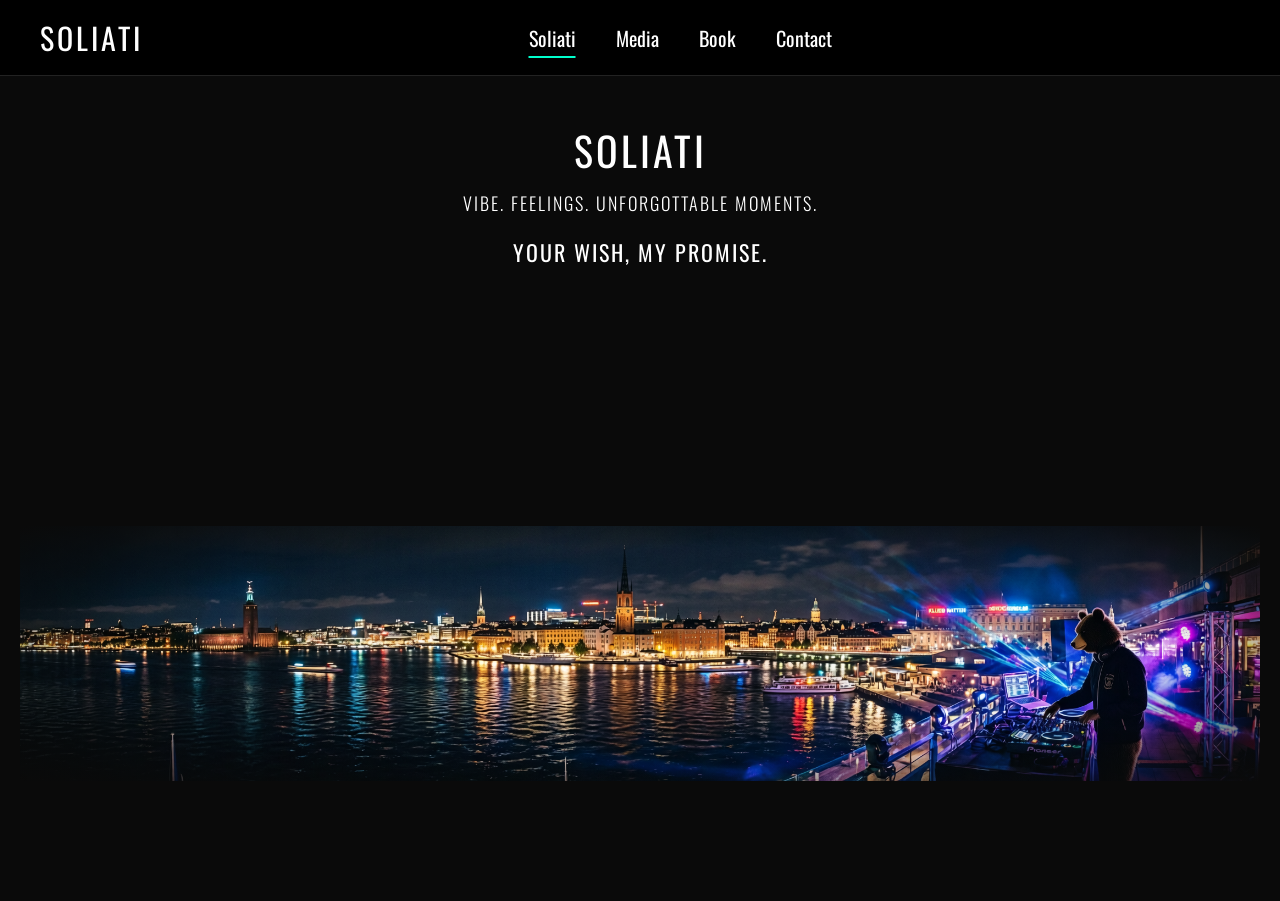
<file: index.html>
<!DOCTYPE html>
<html lang="sv">
<head>

  <!-- FAVICONS (works locally + online) -->
  <link rel="icon" type="image/png" href="favicon.png">        <!-- local -->
  <link rel="icon" type="image/png" href="/favicon.png">       <!-- live site -->
  <link rel="shortcut icon" href="/favicon.png">
  <link rel="apple-touch-icon" href="/favicon.png">

  <meta charset="UTF-8">
  <meta name="viewport" content="width=device-width, initial-scale=1.0">
  <title>Soliati</title>

  <link href="https://fonts.googleapis.com/css2?family=Oswald:wght@200;400;600&display=swap" rel="stylesheet">
  <link rel="stylesheet" href="style.css">

</head>
<body>

<header>
  <a href="index.html" class="logo">SOLIATI</a>
  <nav>
    <a href="index.html" class="active">Soliati</a>
    <a href="media.html">Media</a>
    <a href="boka.html">Book</a>
    <a href="kontakt.html">Contact</a>
  </nav>
</header>

<section>
  <h1 class="hero-title">SOLIATI</h1>
  <p class="hero-subtitle">VIBE. FEELINGS. UNFORGOTTABLE MOMENTS.</p>
  <h2 class="hero-tagline">YOUR WISH, MY PROMISE.</h2>
</section>

<section>
  <div class="soliatistockholmbear">
    <img src="soliatistockholm.png">
  </div>
</section>

</body>
</html>
</file>
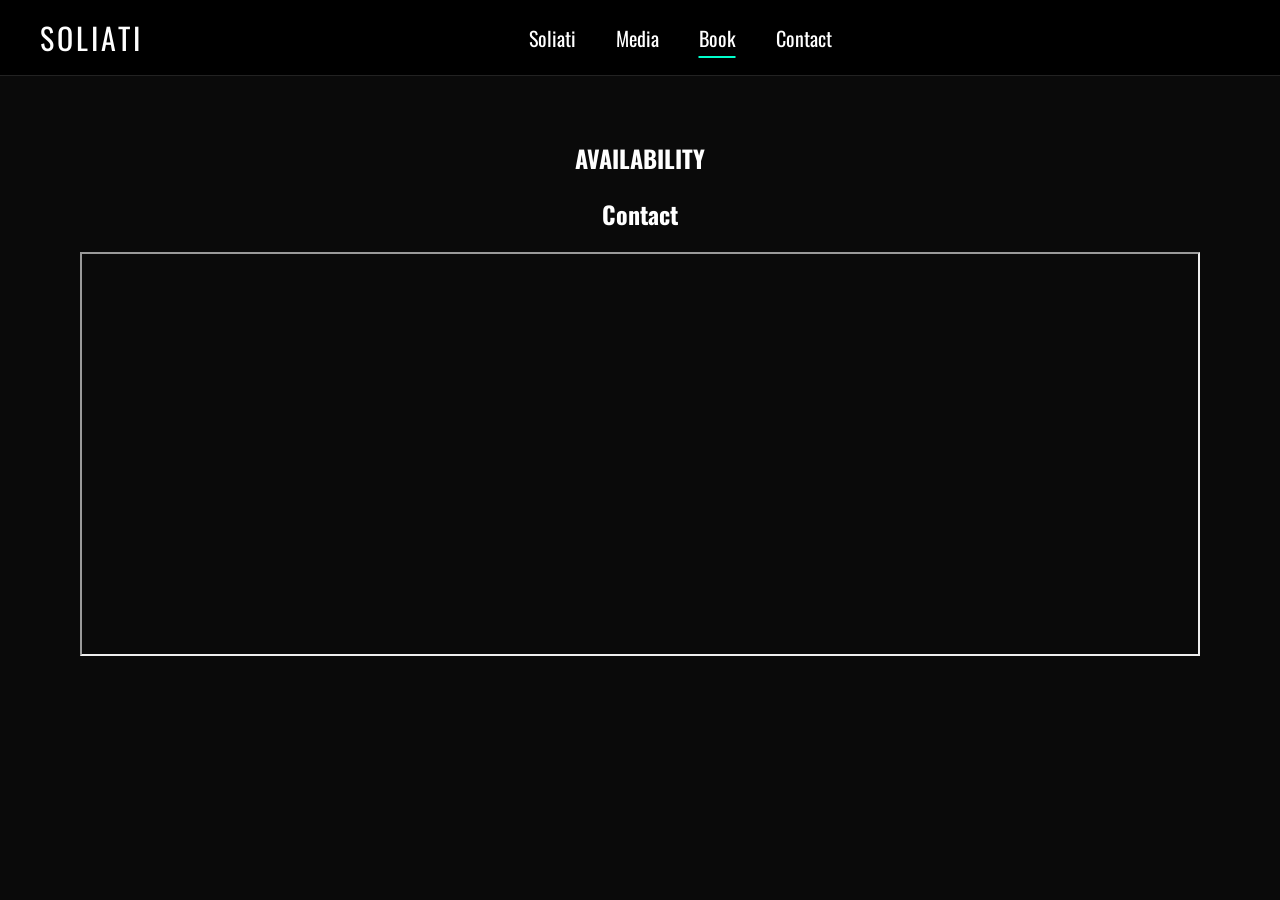
<file: boka.html>
<!DOCTYPE html>
<html lang="sv">
<head>
  <link rel="icon" type="image/png" href="favicon.png">
  <meta charset="UTF-8">
  <meta name="viewport" content="width=device-width, initial-scale=1.0">
  <title>Boka</title>
  <link href="https://fonts.googleapis.com/css2?family=Oswald:wght@200;400;600&display=swap" rel="stylesheet">
  <link rel="stylesheet" href="style.css">
</head>
<body>

<header>
  <a href="index.html" class="logo">SOLIATI</a>
  <nav>
   <a href="index.html">Soliati</a>
  <a href="media.html">Media</a>
  <a href="boka.html" class="active">Book</a>
  <a href="kontakt.html">Contact</a>

  </nav>
</header>

<section>
  <h1>AVAILABILITY</h1>
 <h2><a href="kontakt.html" class="underline-link">Contact</a></h2>
  
  <iframe src="https://calendar.google.com/calendar/embed?src=ZGpzb2xpYXRpQGdtYWlsLmNvbQ"
          width="90%" height="400">
  </iframe>
  
</section>

</body>
</html>
</file>
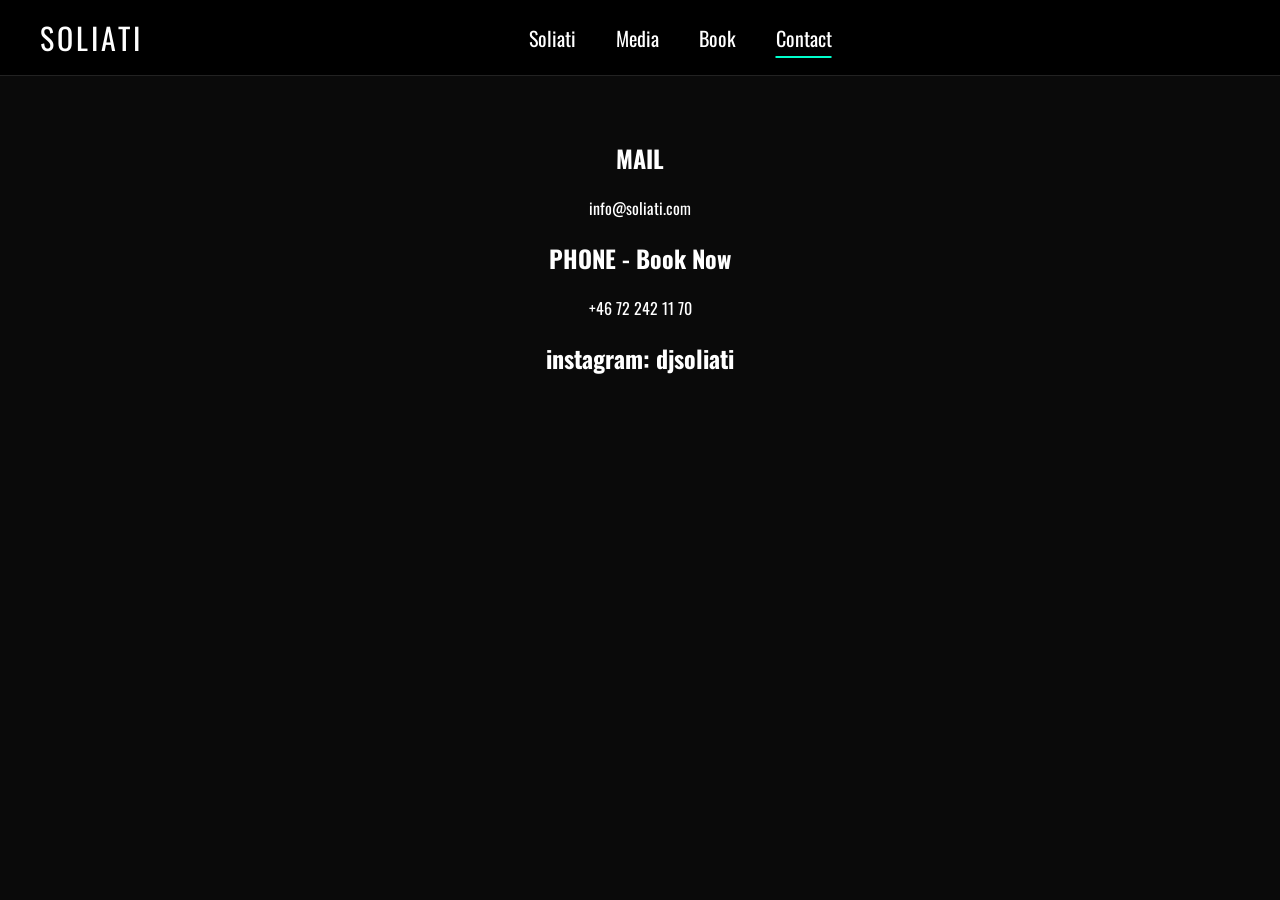
<file: kontakt.html>
<!DOCTYPE html>
<html lang="sv">
<head>
  <link rel="icon" type="image/png" href="favicon.png">
  <meta charset="UTF-8">
  <meta name="viewport" content="width=device-width, initial-scale=1.0">
  <title>Kontakt</title>
  <link href="https://fonts.googleapis.com/css2?family=Oswald:wght@200;400;600&display=swap" rel="stylesheet">
  <link rel="stylesheet" href="style.css">
</head>
<body>

<header>
  <a href="index.html" class="logo">SOLIATI</a>
  <nav>
  <a href="index.html">Soliati</a>
  <a href="media.html">Media</a>
  <a href="boka.html">Book</a>
  <a href="kontakt.html" class="active">Contact</a>

  </nav>
</header>

<section>
  <h2>MAIL</h2>
<a href="mailto:info@soliati.com" class="underline-link">info@soliati.com</a>

  <h2>PHONE - Book Now</h2>
+46 72 242 11 70

<h2>instagram: djsoliati</h2>

</section>

</body>
</html>
</file>
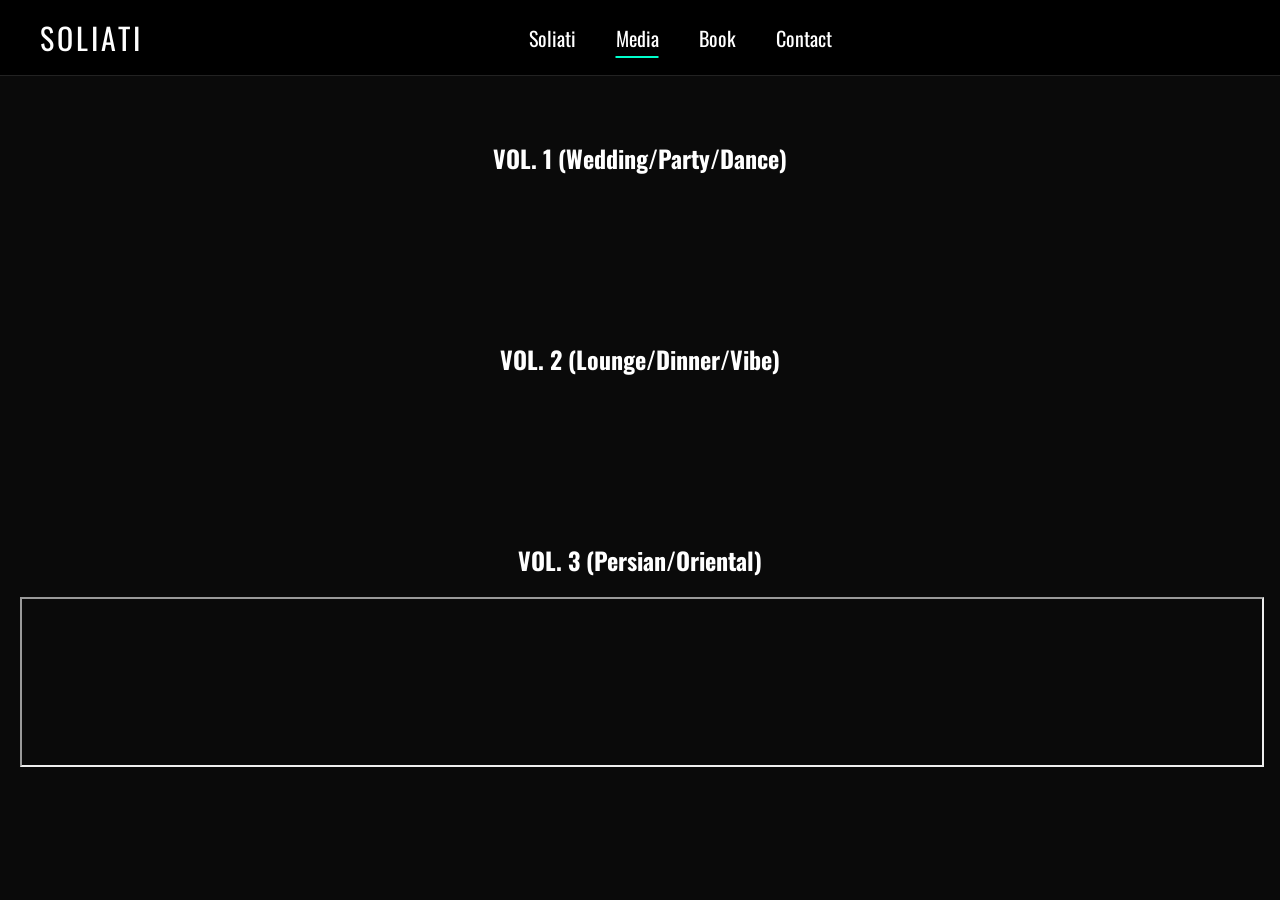
<file: media.html>
<!DOCTYPE html>
<html lang="sv">
<head>
  <link rel="icon" type="image/png" href="favicon.png">
  <meta charset="UTF-8">
  <meta name="viewport" content="width=device-width, initial-scale=1.0">
  <title>Media</title>
  <link href="https://fonts.googleapis.com/css2?family=Oswald:wght@200;400;600&display=swap" rel="stylesheet">
  <link rel="stylesheet" href="style.css">
</head>
<body>

<header>
  <a href="index.html" class="logo">SOLIATI</a>
  <nav>
  <a href="index.html">Soliati</a>
  <a href="media.html" class="active">Media</a>
  <a href="boka.html">Book</a>
  <a href="kontakt.html">Contact</a>

  </nav>
</header>

<section>
  <h2>VOL. 1 (Wedding/Party/Dance)</h2>
  <iframe width="100%" height="120" 
src="https://player-widget.mixcloud.com/widget/iframe/?hide_cover=1&feed=%2FSOLIATI%2Fsoliati-vol-10%2F" frameborder="0" allow="encrypted-media; fullscreen; autoplay; idle-detection; speaker-selection; web-share;">  
  </iframe>
   
<h2>VOL. 2 (Lounge/Dinner/Vibe)</h2>
<iframe width="100%" height="120"
src="https://player-widget.mixcloud.com/widget/iframe/?hide_cover=1&feed=%2FSOLIATI%2Fsoliati-vol-21%2F" frameborder="0" allow="encrypted-media; fullscreen; autoplay; idle-detection; speaker-selection; web-share;">
</iframe>

<h2>VOL. 3 (Persian/Oriental)</h2>
  <iframe width="100%" height="166"
    src="https://w.soundcloud.com/player/?url=https://api.soundcloud.com/tracks/13158665">
  </iframe>

  <div class="media-gallery">
  </div>
</section>

</body>
</html>
</file>
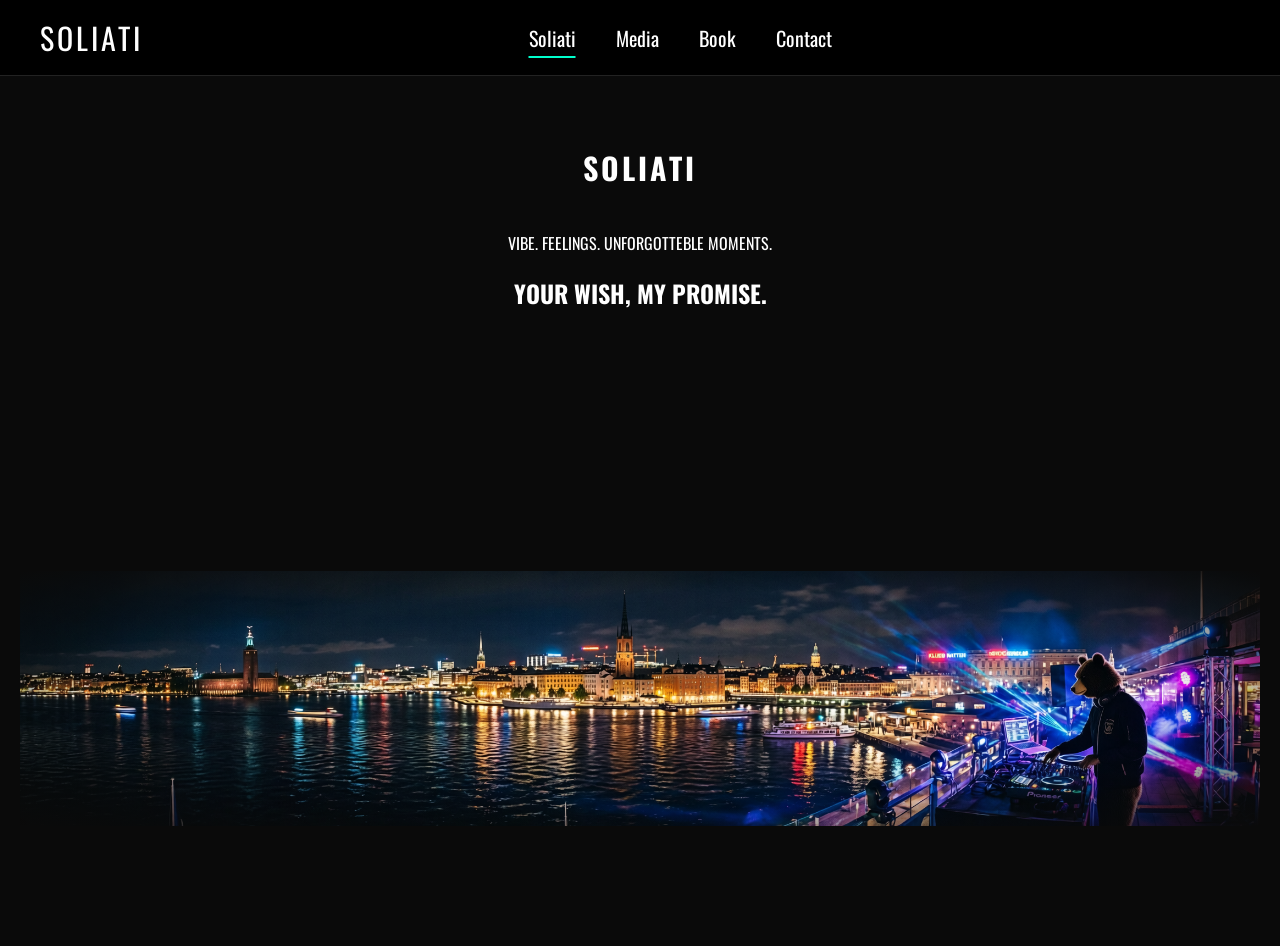
<file: soliati.html>
<!DOCTYPE html>
<html lang="sv">
<head>
  <meta charset="UTF-8">
  <meta name="viewport" content="width=device-width, initial-scale=1.0">
  <title>Soliati</title>
  <link href="https://fonts.googleapis.com/css2?family=Oswald:wght@200;400;600&display=swap" rel="stylesheet">
  <link rel="stylesheet" href="style.css">
</head>
<body>

<header>
  <a href="soliati.html" class="logo">SOLIATI</a>
  <nav>
  <a href="soliati.html" class="active">Soliati</a>
  <a href="media.html">Media</a>
  <a href="boka.html">Book</a>
  <a href="kontakt.html">Contact</a>
    
  </nav>
</header>

<section>
<h1 class="logo">SOLIATI</h1>
  <p>VIBE. FEELINGS. UNFORGOTTEBLE MOMENTS.</p>
  <h2> YOUR WISH, MY PROMISE. </h2>
</section>

<section>

  <div class="soliatistockholmbear">
    <img src="soliatistockholm.png">
  </div>
</section>





</body>
</html>
</file>
<file: style.css>
/* GLOBAL */
body {
  margin: 0;
  font-family: 'Oswald', sans-serif;
  background: #0a0a0a;
  color: white;
}

a {
  color: white;
  text-decoration: none;
}

a:visited {
  color: white;
}

a:hover {
  color: #00ffcc; /* optional neon hover */
}


/* HEADER */
header {
  position: fixed;
  top: 0;
  width: 100%;
  background: black;
  padding: 15px 40px;
  display: flex;
  align-items: center;
  border-bottom: 1px solid #222;
  z-index: 1000;
}

/* LOGO */
.logo {
  font-size: 30px;
  letter-spacing: 3px;
  color: white;
  text-decoration: none;
  display: inline-block;
}

.logo:visited {
  color: white;
}

/* NAVIGATION — DESKTOP */
nav {
  position: absolute;
  left: 50%;
  transform: translateX(-50%);
  display: flex;
  gap: 40px;
}

nav a {
  color: white;
  text-decoration: none;
  position: relative;
  font-size: 20px;
}

/* Underline animation */
nav a::after {
  content: "";
  position: absolute;
  left: 0;
  bottom: -5px;
  width: 0%;
  height: 2px;
  background: #00ffcc;
  transition: 0.3s;
}

nav a:hover::after,
nav a.active::after {
  width: 100%;
}

/* MAIN SECTIONS */
section {
  padding: 120px 20px;
  text-align: center;
}

/* HERO TEXT */
.hero-title {
  font-size: 40px;
  letter-spacing: 3px;
  font-weight: 400;
  margin: 0;
  color: white;
}

.hero-subtitle {
  font-size: 18px;
  letter-spacing: 2px;
  font-weight: 300;
  margin: 10px 0 0 0;
  color: white;
}

.hero-tagline {
  font-size: 22px;
  letter-spacing: 2px;
  font-weight: 400;
  margin-top: 20px;
  color: white;
}

/* IMAGE WRAPPER */
.soliatistockholmbear {
  position: relative;
  max-width: 100%;
}

/* IMAGE */
.soliatistockholmbear img {
  width: 100%;
  height: auto;
  display: block;
  margin: 0 auto;
}

/* FADE ON ALL 4 SIDES */
.soliatistockholmbear::after {
  content: "";
  position: absolute;
  inset: 0;
  pointer-events: none;
  background: radial-gradient(
    ellipse at center,
    rgba(0,0,0,0) 60%,
    #0a0a0a 100%
  );
}

/* ------------------------------- */
/* RESPONSIVE DESIGN FOR MOBILE    */
/* ------------------------------- */

@media (max-width: 600px) {

  /* Keep header horizontal */
  header {
    padding: 10px 20px;
  }

  /* Slightly smaller logo */
  .logo {
    font-size: 24px;
  }

  /* Keep menu horizontal but tighter */
  nav {
    gap: 15px;
    transform: translateX(-50%);
  }

  nav a {
    font-size: 15px;
    margin: 0;
  }

  /* Adjust section padding so content doesn't hide behind header */
  section {
    padding-top: 140px;
  }
}
</file>
